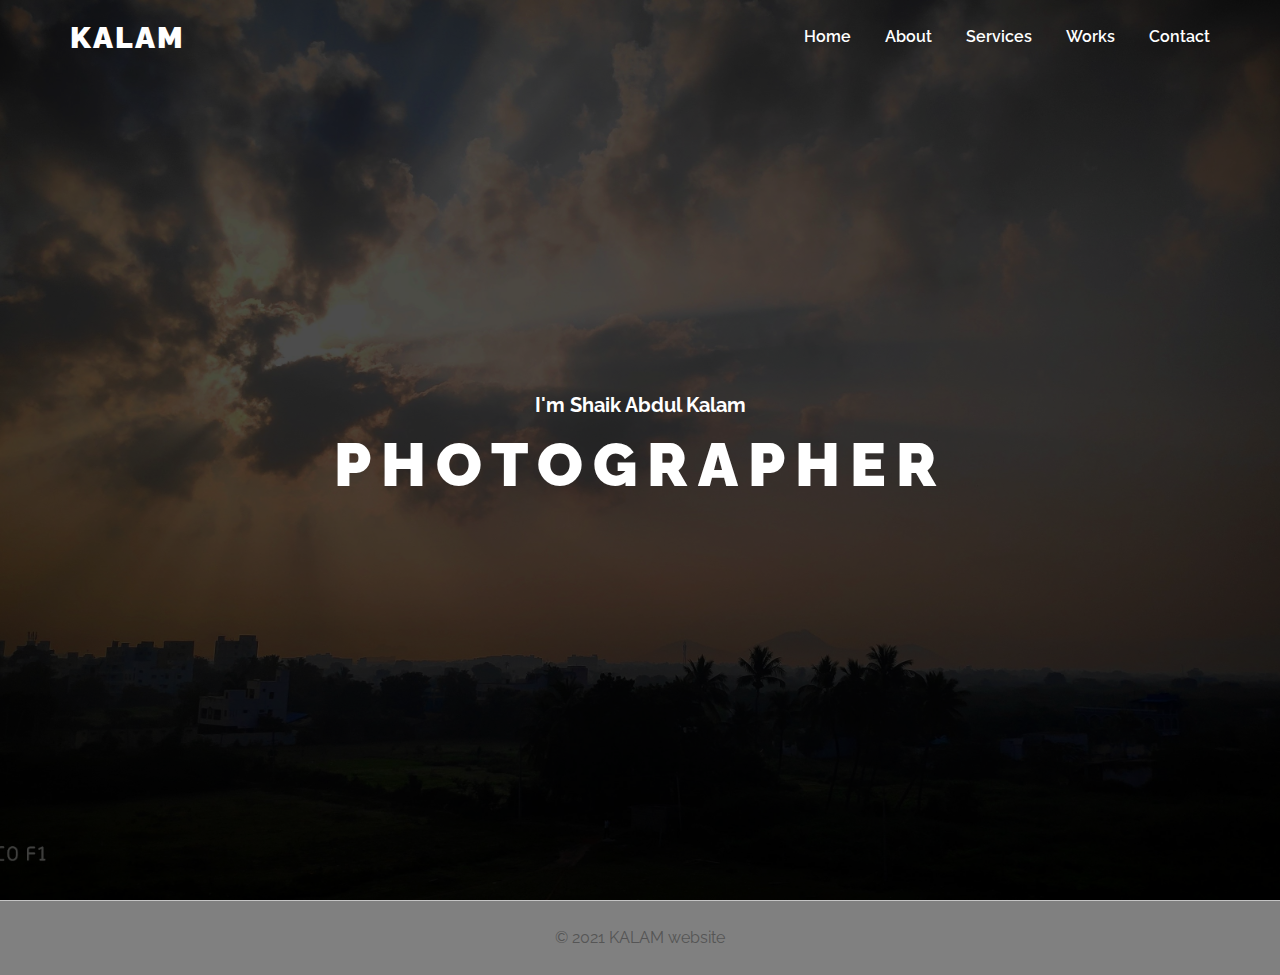
<file: mini/index.html>
<!DOCTYPE html>
<html>
<head>
	<title>Vishnu - Photographer</title>
	<meta name="viewport" content="width=device-width,initial-scale=1.0">
	<link rel="stylesheet" type="text/css" href="css/style.css">
</head>
<body>



 <!-- Header Start -->
 <header class="header">
 	<div class="container">
 		<div class="row justify-content-between align-items-center">
 			<div class="brand-name">
 				<a href="index.html">Kalam</a>
 			</div>
      <div class="nav-toggle">
        <span></span>
      </div>
 			<nav class="nav">
 				<ul>
 					<li><a href="#home">Home</a></li>
 					<li><a href="About.html">About</a></li>
 					<li><a href="services.html">Services</a></li>
 					<li><a href="MyWorks.html">Works</a></li>
 					<li><a href="contact.html">Contact</a></li>
 				</ul>
 			</nav>
 		</div>
 	</div>
 </header>
 <!-- Header End -->

 <!-- Home Section Start -->
 <section class="home-section" id="home">
 	<div class="container">
 		<div class="row align-items-center">
 			<div class="home-content">
 				<h4>I'm Shaik Abdul Kalam</h4>
 				<h1>Photographer</h1>
 			</div>
 		</div>
 	</div>
 </section>
 <!-- Home Section End -->


<!-- copyright text -->
<p class="copyright">&copy; 2021 KALAM website</p>





</body>
</html>
</file>
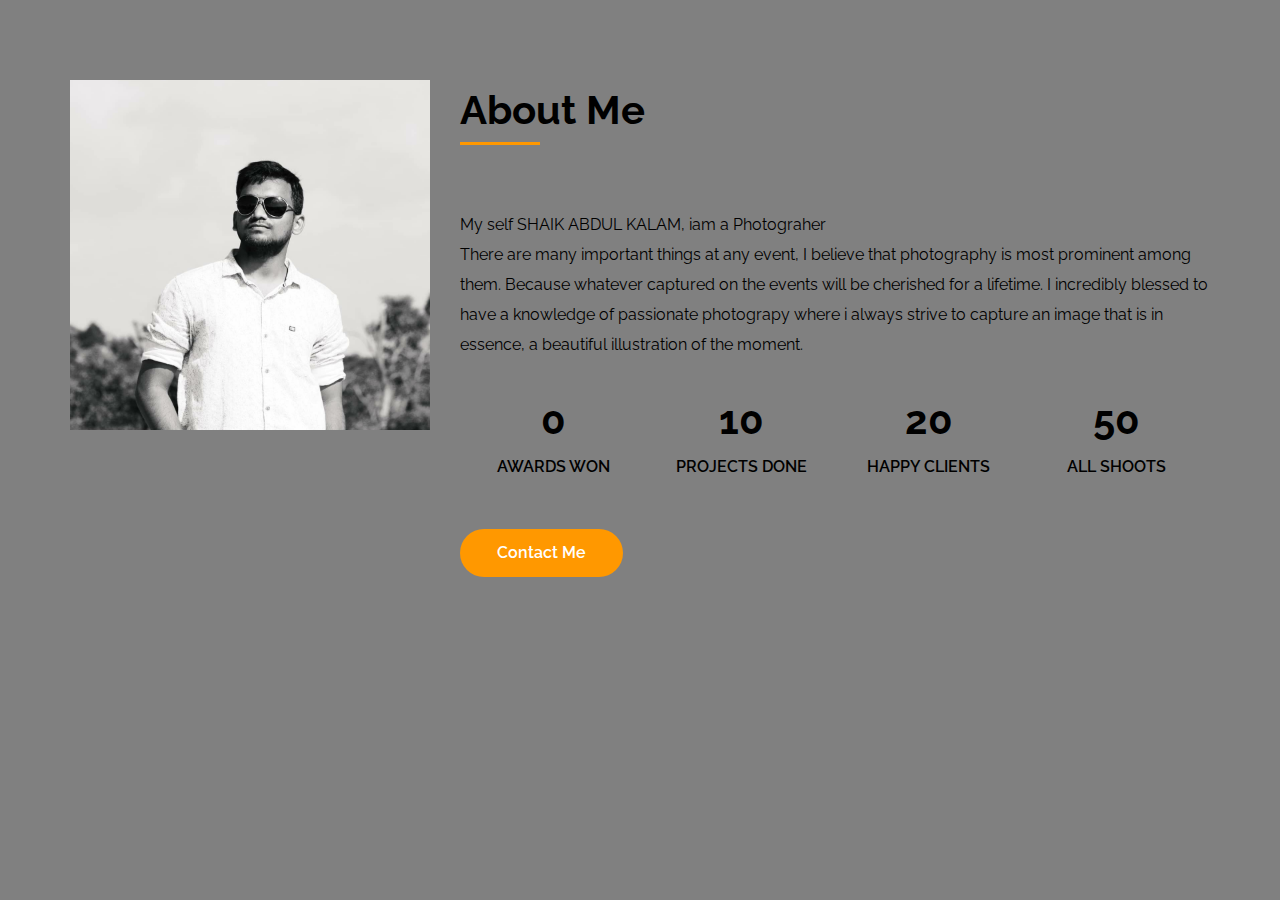
<file: mini/About.html>
<HTML>
<HEAD>
  <meta name="viewport" content="width=device-width,initial-scale=1.0">

  <link rel="stylesheet" type="text/css" href="css/style.css">
</HEAD>
<body><!-- About Section Start -->
<section class="about-section" id="about">
 <div class="container">
   <div class="row">
     <div class="about-img">
       <div class="img-box">

        <img src="img/about1.jpg" alt="about me">
       </div>
     </div>
     <div class="about-content">
        <div class="row">
                <div class="section-title">
                  <h1>About Me</h1>
                </div>
              </div>
              <p>My self  SHAIK ABDUL KALAM, iam a Photograher
               </p>
               <p> There are many important things at any event, I believe that photography is most prominent among them. Because whatever captured on the events  will be cherished for a lifetime. I incredibly blessed to have a knowledge of passionate photograpy where i always strive to capture an image that is in essence, a beautiful illustration of the moment.</p>


              <div class="stats">
                 <div class="row">
                    <div class="stat-box">
                     <h2>0</h2>
                     <h5>Awards Won</h5>
                    </div>
                    <div class="stat-box">
                     <h2>10</h2>
                     <h5>Projects Done</h5>
                    </div>
                    <div class="stat-box">
                     <h2>20</h2>
                     <h5>Happy Clients</h5>
                    </div>
                    <div class="stat-box">
                     <h2>50</h2>
                     <h5>All Shoots</h5>
                    </div>
                 </div>
              </div>
              <!-- contact btn -->
              <a href="contact.html" class="btn btn-01">Contact Me</a>

     </div>
   </div>
 </div>
</section>
<!-- About Section End -->
</body>
</html>
</file>
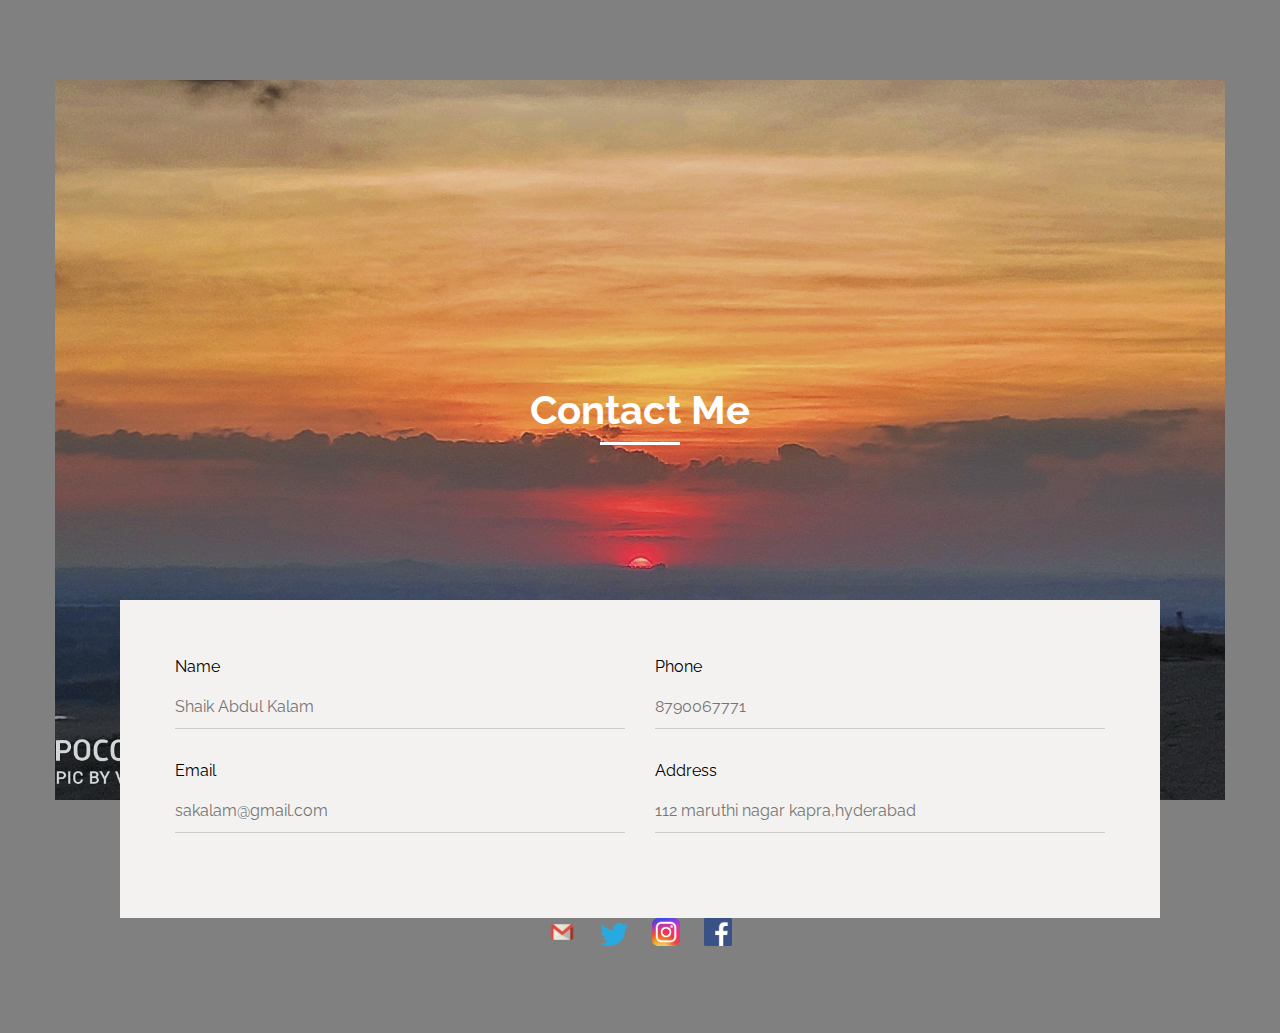
<file: mini/contact.html>
<html>
<head>
	<title>Vishnu - Photographer</title>
	<meta name="viewport" content="width=device-width,initial-scale=1.0">
	<link rel="stylesheet" type="text/css" href="css/style.css">
</head>
<body>
  <!-- Contact Section Start -->
<section class="contact-section" id="contact">
	<div class="container">
		<div class="row">
			<div class="contact-img">
				<div class="img-box">
					<div class="section-title">
						<h1>Contact Me</h1>
					</div>
				</div>
			</div>
		</div>
        <div class="row">
        	<div class="contact-form">
        		<form class="form">
        			<div class="row">

        				<div class="left input-group">
        					<label>Name</label>
        					<input type="text"  placeholder="Shaik Abdul Kalam" class="input-control">
        				</div>

								<div class="left input-group">
									<label>Phone</label>
									<input type="text" placeholder="8790067771"  class="input-control">
								</div>


        				<div class="right input-group">
        					<label>Email</label>
        					<input type="text" placeholder="sakalam@gmail.com"  class="input-control">
        				</div>


								<div class="left input-group">
        					<label>Address</label>
        					<input type="Address" placeholder="112 maruthi nagar kapra,hyderabad" class="input-control">
        				</div>
								</div>


        		</form>
        	</div>
        </div>


        <div class="row">
        	<div class="social-links">
        		<a href="mailto:vishnureddy9866@gmail.com" title="gmail"><img src="img/icons/gmail.png" alt="gmail"></a>
        		<a href="https://twitter.com/" title="twitter"><img src="img/icons/twitter.png" alt="twitter"></a>
        		<a href="https://www.instagram.com/vishnu_reddy_photoholic/" title="instagram"><img src="img/icons/instagram.png" alt="instagram"></a>
            <a href="https://www.facebook.com/profile.php?id=100073223813701/" title="facebook"><img src="img/icons/facebook.png" alt="facebook"></a>
        	</div>
        </div>

	</div>
</section>
<!-- Contact Section End -->
</body>
</html>
</file>
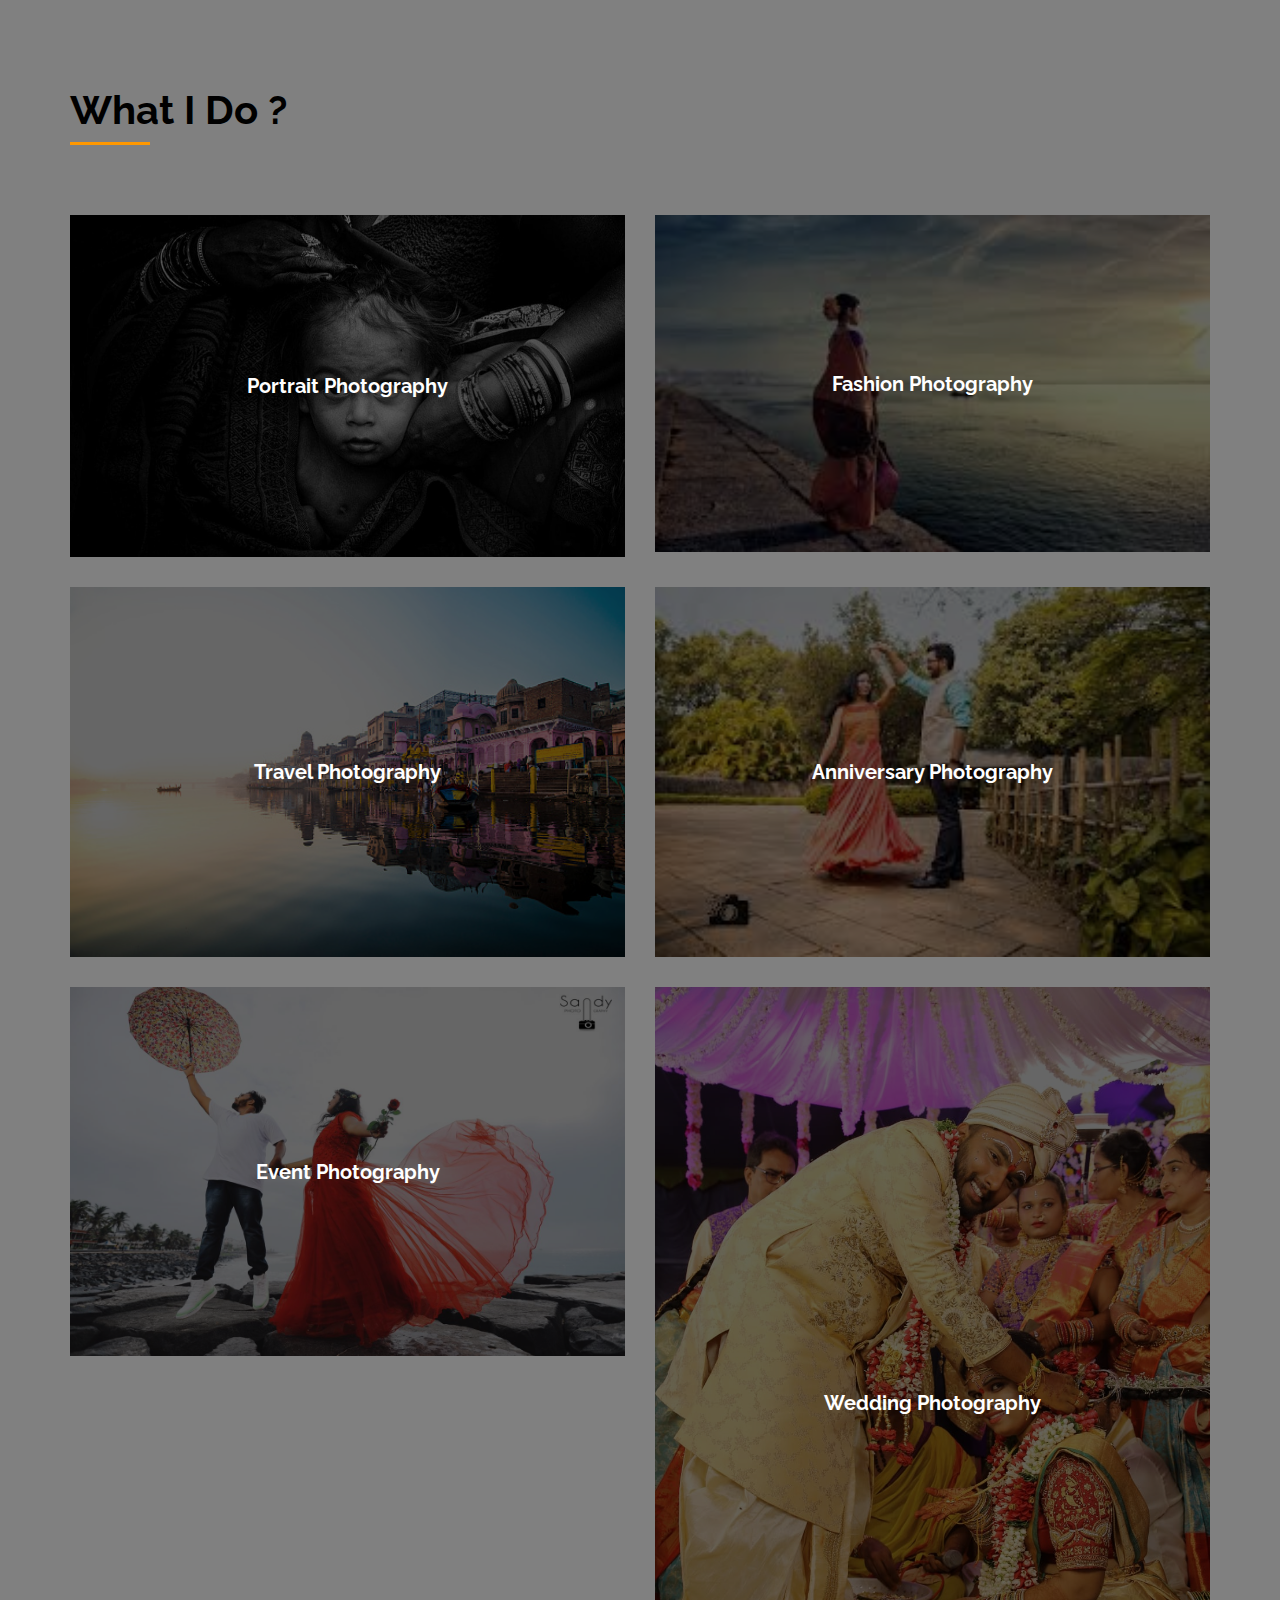
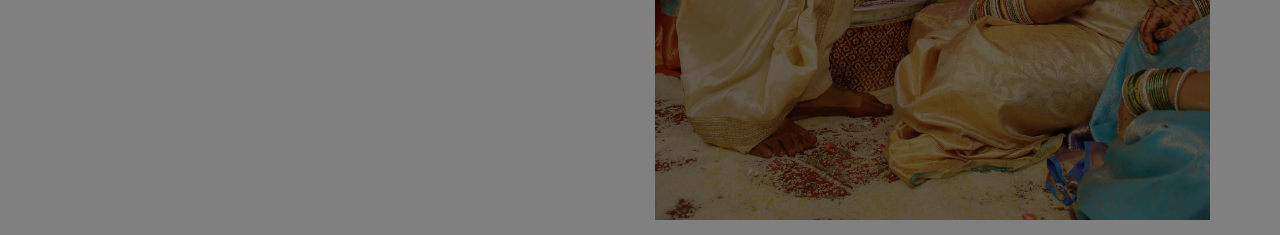
<file: mini/services.html>
<html>
<head>
  <meta name="viewport" content="width=device-width,initial-scale=1.0">

  <link rel="stylesheet" type="text/css" href="css/style.css">
</head>
<body>
<section class="service-section" id="services">
 <div class="container">
   <div class="row">
     <div class="section-title">
       <h1>What I Do ?</h1>
     </div>
   </div>
   <div class="row">

     <!-- service Item End -->
     <!-- service Item Start -->

     <div class="service-item">
       <div class="service-item-inner">
         <img src="img/service/22.jpg" alt="service">
         <div class="overlay">
           <h4>Portrait Photography</h4>
         </div>
       </div>
     </div>

     <!-- service Item End -->
     <!-- service Item Start -->
     <div class="service-item">
       <div class="service-item-inner">
         <img src="img/service/33.jpg" alt="service">
         <div class="overlay">
           <h4>Fashion Photography</h4>
         </div>
       </div>
     </div>
     <!-- service Item End -->
     <!-- service Item Start -->
     <div class="service-item">
       <div class="service-item-inner">
         <img src="img/service/44.jpg" alt="service">
         <div class="overlay">
           <h4>Travel Photography</h4>
         </div>
       </div>
     </div>
     <!-- service Item End -->
     <!-- service Item Start -->
     <div class="service-item">
       <div class="service-item-inner">
         <img src="img/service/55.jpg" alt="service">
         <div class="overlay">
           <h4>Anniversary Photography</h4>
         </div>
       </div>
     </div>
     <!-- service Item End -->
     <!-- service Item Start -->
     <div class="service-item">
       <div class="service-item-inner">
         <img src="img/service/66.jpg" alt="service">
         <div class="overlay">
           <h4>Event Photography</h4>
         </div>
       </div>
     </div>
     <!-- service Item End -->
     <!-- service Item Start -->
     <div class="service-item">
       <div class="service-item-inner">
         <img src="img/service/11.jpg" alt="service">
         <div class="overlay">
           <h4>Wedding Photography</h4>
         </div>
       </div>
     </div>
     <!-- service Item End -->
   </div>
 </div>
</section>
<!-- Service Section End -->
</body>
</html>
</file>
<file: mini/css/style.css>
@import url('https://fonts.googleapis.com/css2?family=Raleway:wght@400;500;600;700;800;900&display=swap');
body{
  margin:0;
  line-height: 1.5;
  background-color: grey;
 }
 body,
 input,
 textarea,
 button{
 	font-family: 'Raleway', sans-serif;
 	font-weight: 400;
 }

 *{
 	box-sizing: border-box;
 	margin:0;
 }

 .container{
 	max-width: 1170px;
 	margin:auto;
 }
 .row{
 	display: flex;
 	flex-wrap: wrap;
 }
 .align-items-center{
 	align-items: center;
 }
 .justify-content-between{
 	justify-content: space-between;
 }



 .section-title{
 	flex:0 0 100%;
 	max-width: 100%;
 	margin-bottom: 60px;
 	padding:0 15px;
 }
 .section-title h1{
 	display: inline-block;
 	font-size: 40px;
 	color:#000000;
 	font-weight: 700;
 	margin:0;
 	position: relative;
 }
 .section-title h1:before{
 	content:'';
 	box-sizing: border-box;
 	position: absolute;
 	left:0;
 	bottom:-5px;
 	width: 80px;
 	height: 3px;
 	background-color: #FF9800;
 }

 .btn-01{
 	background-color: #FF9800;
 	color:#ffffff;
 	border:2px solid transparent;
 	padding:10px 35px;
 	border-radius: 30px;
 	line-height: 1.5;
 	cursor: pointer;
 	text-decoration: none;
 	font-size: 16px;
 	font-weight: 600;
 	display: inline-block;
 	transition: all 0.5s ease;
 }
 .btn-01:hover{
 	background-color: transparent;
 	border-color:#FF9800;
 	color:#FF9800;
 }
 .btn-01:focus{
 	outline: none;
 }


/* Header */
.header{
	position: absolute;
	left:0;
	top:0;
	width: 100%;
	z-index:99;
	transition: all 0.5s ease;
}
.header.fixed{
	background-color: #ffffff;
	position: fixed;
}
.header .brand-name{
	padding:0 15px;
}
.header .brand-name a{
	text-decoration: none;
	font-size: 30px;
	color:#ffffff;
	text-transform: uppercase;
	font-weight: 900;
	letter-spacing:2px;
	transition: all 0.5s ease;
}
.header.fixed .brand-name a{
	color:#000000;
}
.header .nav-toggle{
	width: 40px;
	height: 34px;
	border:1px solid #ffffff;
	border-radius: 3px;
	cursor: pointer;
	display: flex;
	align-items: center;
	justify-content: center;
	transition: all 0.5s ease;
	display: none;
}
.header.fixed .nav-toggle{
   border-color: #000000;
}
.header .nav-toggle span{
	height: 1px;
	display: block;
	width: 16px;
	background-color: #ffffff;
	position: relative;
	transition: all 0.5s ease;
}
.header .nav-toggle span:before,
.header .nav-toggle span:after{
	content: '';
	position: absolute;
	left:0;
	top:0;
	height: 1px;
	width: 100%;
	background-color: #ffffff;
	transition: all 0.5s ease;
}
.header.fixed .nav-toggle span,
.header.fixed .nav-toggle span:before,
.header.fixed .nav-toggle span:after{
  background-color: #000000;
}
.header .nav-toggle span:before{
	transform:translateY(-6px);
}
.header .nav-toggle span:after{
	transform:translateY(6px);
}
.header .nav{
	padding:0 15px;
}
.header .nav ul{
	list-style: none;
	margin:0;
	padding:0;
}
.header .nav ul li{
	display: inline-block;
	margin-left: 30px;
}
.header .nav ul li a{
	text-decoration: none;
	font-size: 16px;
	font-weight: 600;
	color:#ffffff;
	padding:25px 0;
	display: block;
	transition: all 0.5s ease;
}
.header.fixed .nav ul li a{
  color:#000000;
}
.header.fixed .nav ul li a:hover,
.header .nav ul li a:hover{
	color:#FF9800;
}

/* home section */
 .home-section{
 	min-height: 100vh;
 	background-image: url('../img/home-bg.jpg');
 	background-size: cover;
 	background-position: center;
 	position: relative;
 	z-index: 1;
 	padding:0 15px;
 }
.home-section:before{
	content: '';
	position: absolute;
	box-sizing: border-box;
	left:0;
	top:0;
	right:0;
	bottom:0;
	background-color: #000000;
	opacity: 0.7;
	z-index: -1;
}

.home-section .row{
	min-height: 100vh;
}
.home-section .home-content{
	/*background-color: red;*/
	flex:0 0 100%;
	max-width: 100%;
	text-align: center;
}
.home-section .home-content h4{
	font-size:20px;
	color:#ffffff;
	margin:0;
}
.home-section .home-content h1{
	font-size: 60px;
	margin:0;
	color:#ffffff;
	text-transform: uppercase;
	font-weight: 900;
	letter-spacing: 10px;
}

.home-section .scroll-down{
	position: absolute;
	left: 50%;
	bottom: 30px;
	height: 30px;
	width: 30px;
	margin-left: -15px;
	animation:scrollDown 2s ease infinite;
}

.home-section .scroll-down img{
   width: 25px;
   display: block;
   margin:2px auto
}

/* about section */
.about-section{
	padding:80px 0 0;
}
.about-section .about-img{
	flex:0 0 33.33%;
	max-width: 33.33%;
	padding:0 15px;
}
.about-section .about-img .img-box{
	position: relative;
}


.about-section .about-img .img-box img{
	width: 100%;
	display: block;
}
.about-section .about-content{
	flex:0 0 66.66%;
	max-width: 66.66%;
	padding:0 15px;
}

.about-section .section-title{
	margin-bottom: 70px;
	padding:0;
}

.about-section .about-content p{
	font-size: 16px;
	color:#000000;
	line-height: 30px;
	margin:0;
}
.about-section .about-content .stats .stat-box{
	flex:0 0 25%;
	max-width: 25%;
	padding:0 15px;
	text-align: center;
	margin-top:30px;
}

.about-section .about-content .stats .stat-box h2{
	font-size: 40px;
	color:#000000;
	margin:0 0 5px;
}
.about-section .about-content .stats .stat-box h5{
	font-size: 16px;
	color:#000000;
	font-weight: 600;
	text-transform: uppercase;
}

.about-section .about-content .btn{
   margin-top: 50px;
}

/* Service Section */

.service-section{
	padding:80px 0 0;
}

.service-section .service-item{
	flex:0 0 50%;
	max-width: 50%;
	padding:15px;
}
.service-section .service-item-inner{
 position: relative;
 overflow:hidden;
}
.service-section .service-item-inner img{
	width: 100%;
	display: block;
	filter: grayscale(10%);
	transition: all 0.5s ease;
}
.service-section .service-item-inner:hover img{
	filter: grayscale(0);
	transform: scale(1.1);
}
.service-section .service-item-inner .overlay{
	position: absolute;
	left:0;
	top:0;
	height: 100%;
	width: 100%;
	background-color:rgba(0,0,0,0.6);
	display: flex;
	align-items: center;
	justify-content: center;
	transition: all 0.5s ease;
}
.service-section .service-item-inner:hover .overlay{
	background-color: transparent;
}

.service-section .service-item-inner .overlay h4{
	color:#ffffff;
	font-size: 20px;
	margin:0;
	text-align: center;
	transition: all 0.5s ease;
	text-transform: capitalize;
}
.service-section .service-item-inner .overlay:hover h4{
  transform: translateX(30px);
  opacity:0;
}



/* Contact Section */

.contact-section{
  padding : 80px 0 80px;
}
.contact-section .contact-img{
	flex: 100%;
	max-width: 100%;
	padding:0 15spx;
}
.contact-section .contact-img .img-box{
	padding:300px 0;
	background-image: url('../img/contact-bg.jpeg');
	background-size: cover;
	background-position: center;
}
.contact-section .section-title{
	text-align: center;
}
.contact-section .section-title h1{
	color:#ffffff;
}
.contact-section .section-title h1:before{
	background-color: #ffffff;
	left: 50%;
	margin-left: -40px;
}

.contact-section .contact-form{
	flex:0 0 100%;
	max-width: 100%;
	padding:0px 65px;
}
.contact-section .contact-form .form{
	background-color: #f3f2f1;
	padding:55px 40px;

  margin-top: -200px;
}
.contact-section .contact-form .form label{
	color:#000000;
	font-weight: 5000;
	display: block;
	margin: 0 0 5px;
}
.contact-section .contact-form .form .input-group{
	flex:0 0 100%;
	max-width: 100%;
	padding:0 15px;
	margin-bottom: 30px;
}
.contact-section .contact-form .form .input-group.left,
.contact-section .contact-form .form .input-group.right{
	flex:0 0 50%;
	max-width: 50%;
}

.contact-section .contact-form .form .input-control{
	width: 100%;
	height: 45px;
	padding:6px 0px;
	color:#000000;
	font-size: 16px;
	background-color: transparent;
	border:none;
	border-bottom: 1px solid #cccccc;
}
.contact-section .contact-form .form .input-control:focus{
	outline: none;
}
.contact-section .contact-form .form textarea.input-control{
  height: 140px;
  resize: none;
  padding-top: 12px;
}
.contact-section .contact-form .form .form-btn{
	text-align: center;
}

.contact-section .contact-info{
 flex:0 0 100%;
 max-width: 100%;
}
.contact-section .contact-info .info-item{
	flex:0 0 33.33%;
	max-width: 33.33%;
	text-align: center;
	padding:0 15px;
	margin-bottom: 40px;
}
.contact-section .contact-info .info-item h5{
	font-size: 16px;
	font-weight: 600;
	margin:0;
}
.contact-section .contact-info .info-item p{
	font-size: 16px;
	margin:0;
	color:#555555;
}

.contact-section .social-links{
	flex:0 0 100%;
	max-width: 100%;
	padding:0 15px;
	text-align: center;
}
.contact-section .social-links a{
	text-decoration: none;
	display: inline-block;
	margin:0 10px;
}
.contact-section .social-links a img{
	width: 28px;
	display:block;
	transition: all 0.5s ease;
}
.contact-section .social-links a:hover img{
	opacity:0.5;
}

/* copyright */
.copyright{
	border-top:1px solid #c5c5c5;
	padding:25px 15px;
	text-align: center;
	color:#555555;
	font-size: 16px;
}
</file>
